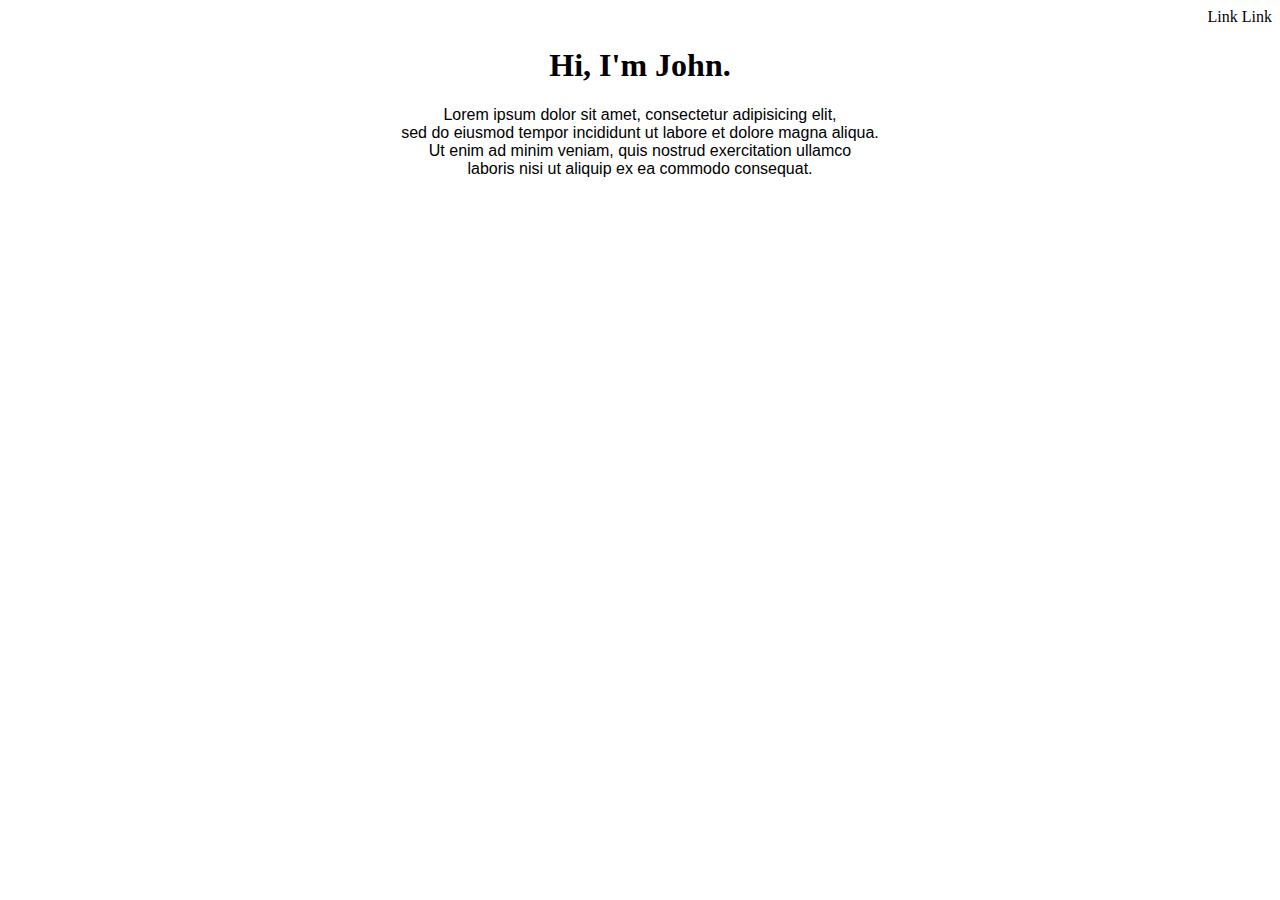
<file: courses/intro-web-design/examples/projects/portfolio/v1/index.html>
<!DOCTYPE>
<html>
  <head>
    <title>John Doe's Homepage</title>
  </head>

  <body>
    <p style="text-align: right;">Link Link</p>
    <h1 style="text-align: center;">Hi, I'm John.</h1>
    <p style="text-align: center; font-family: sans-serif;">
      Lorem ipsum dolor sit amet, consectetur adipisicing elit, <br>
      sed do eiusmod tempor incididunt ut labore et dolore magna aliqua. <br>
      Ut enim ad minim veniam, quis nostrud exercitation ullamco <br>
      laboris nisi ut aliquip ex ea commodo consequat.
    </p>
  </body>
</html>
</file>
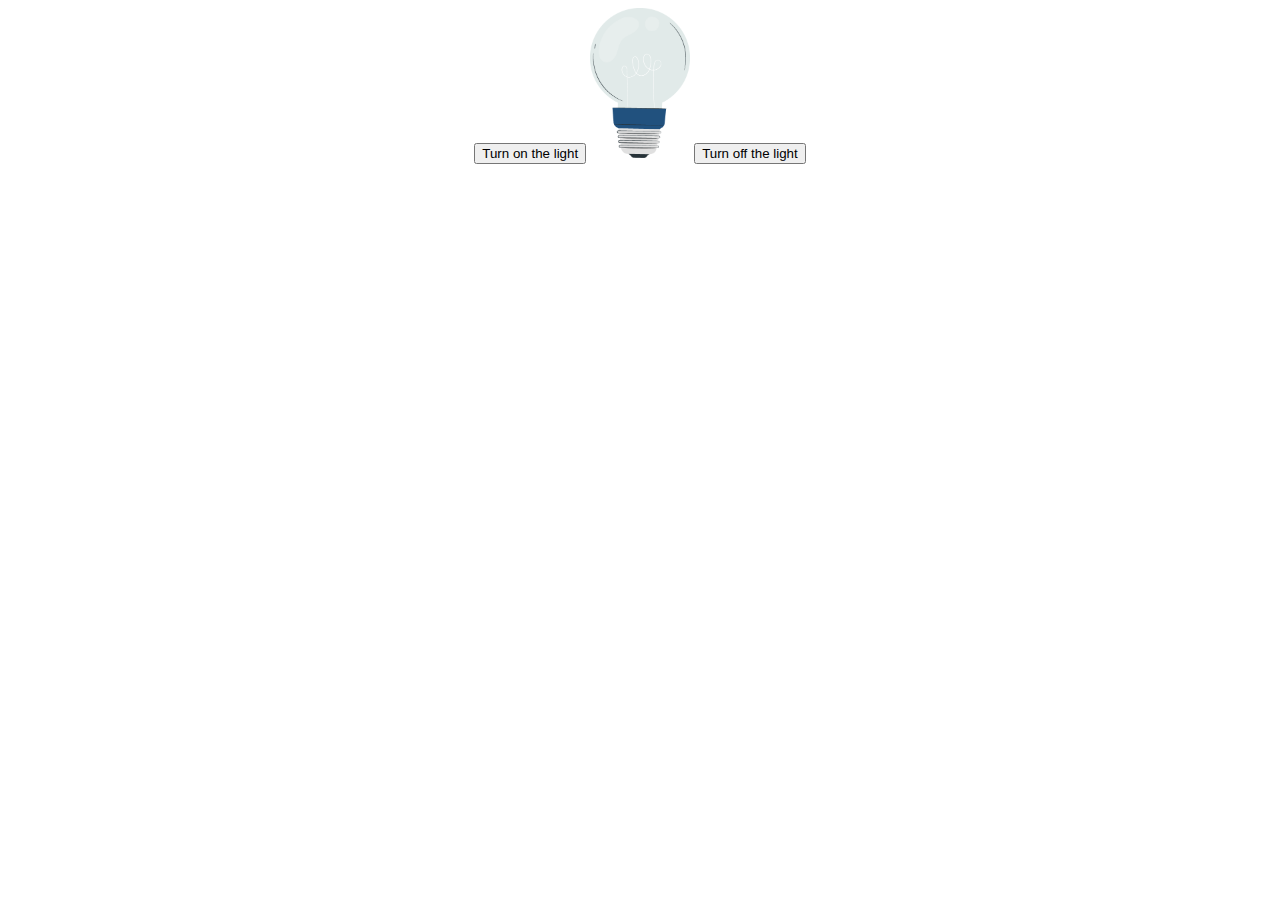
<file: courses/intro-web-design/files/js-lightbulb.html>
<!DOCTYPE html>
<html>
  <body style="text-align: center;">
    <button onclick="document.getElementById('myImage').src='js-lightbulb-on.png'">Turn on the light</button>
    <img id="myImage" src="js-lightbulb-off.png" style="width:100px">
    <button onclick="document.getElementById('myImage').src='js-lightbulb-off.png'">Turn off the light</button>
  </body>
</html>
</file>
